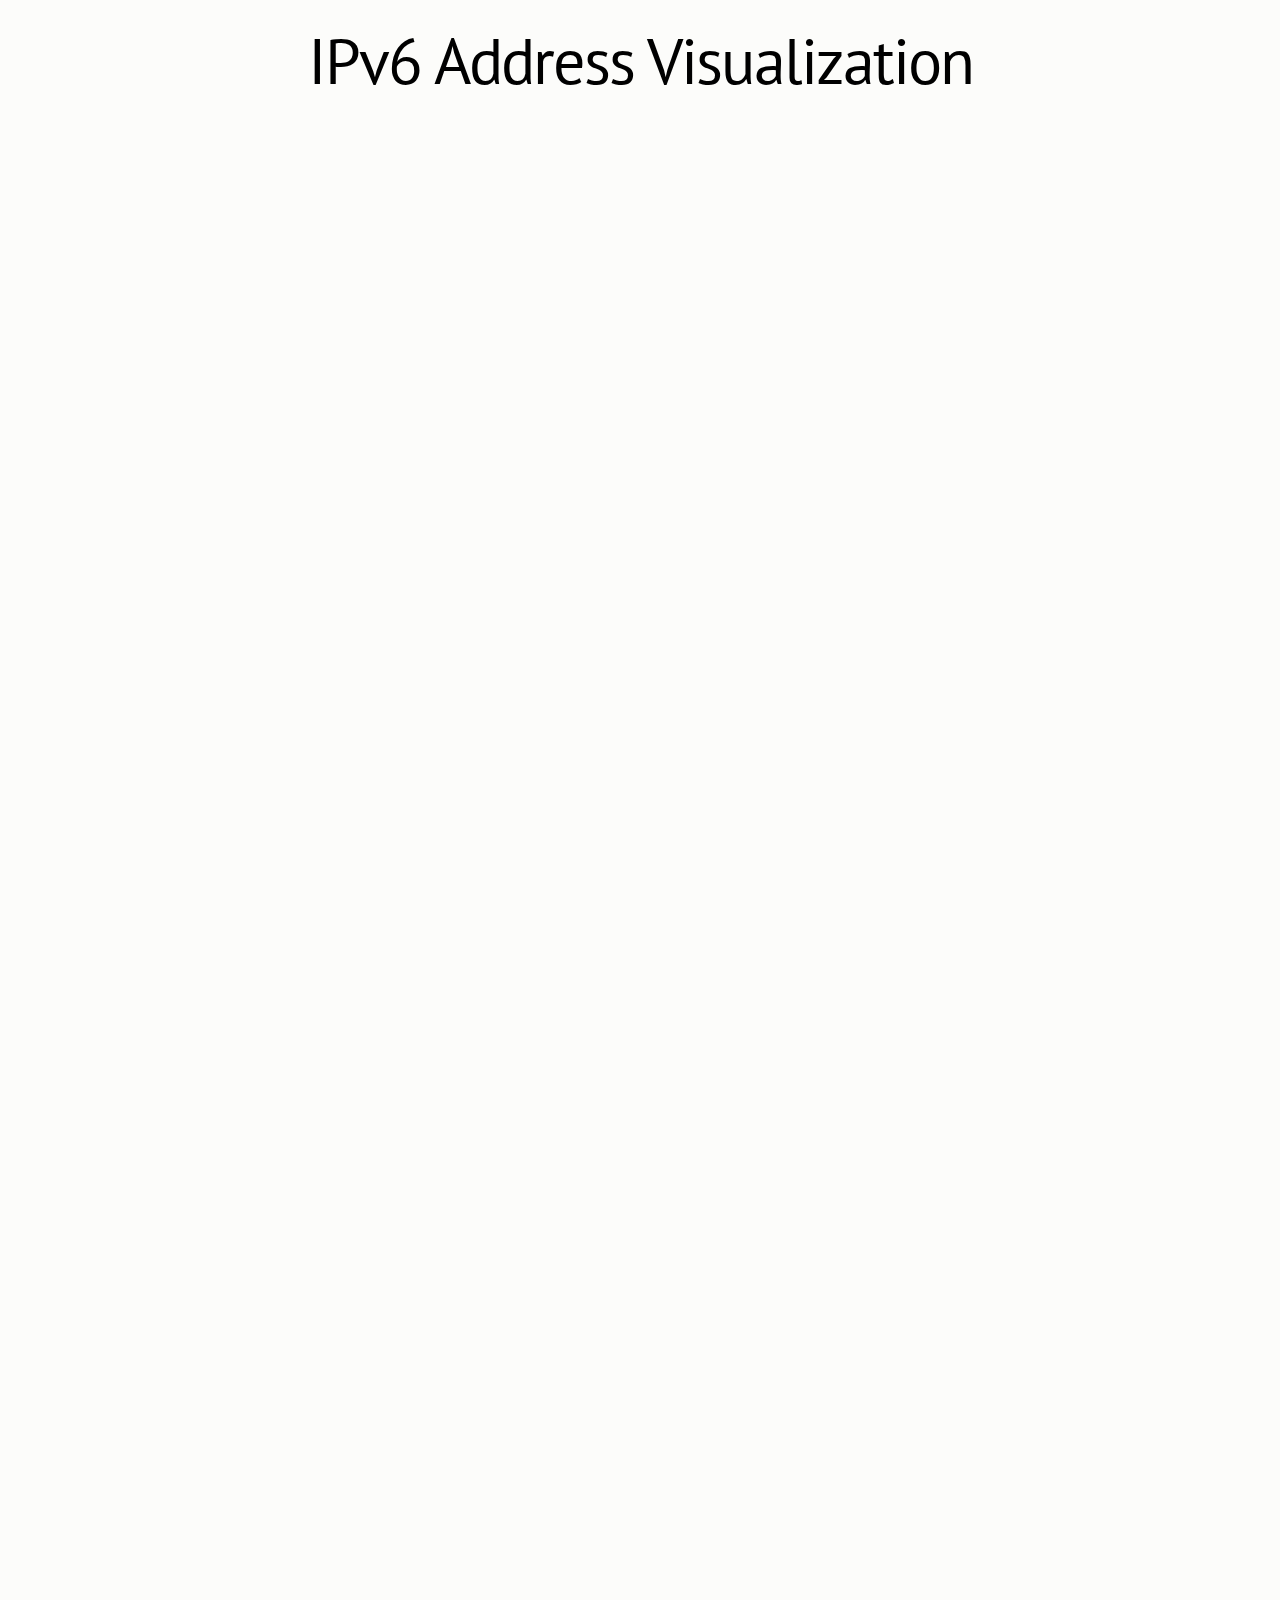
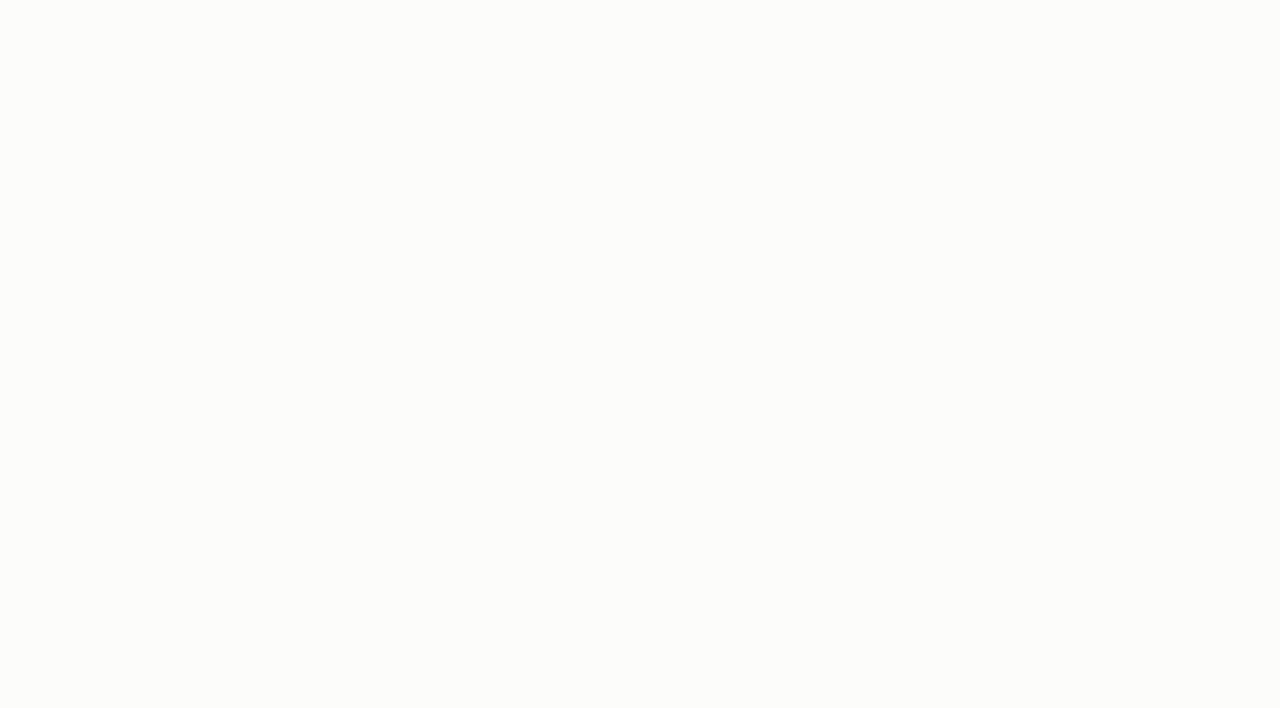
<file: sankeyGraphing/Files/index.html>
<!DOCTYPE html>  <html class="ocks-org do-not-copy"><head><meta http-equiv="Content-Type" content="text/html; charset=UTF-8"><meta charset="utf-8"> <title>IPv6 Address Visualization </title> <style>  @import url(../css/style.css?aea6f0a);  #chart {   margin: 100px;    }  .node rect {   cursor: move;   fill-opacity: .9;   shape-rendering: crispEdges; }  .node text {   pointer-events: none;   text-shadow: 0 1px 0 #fff; }  .link {   fill: none;   stroke: #000;   stroke-opacity: .2; }  .link:hover {   stroke-opacity: .5; } body{ width: auto !important; text-align: center;}  </style> </head>   <body>  <h1>IPv6 Address Visualization </h1>  <p id="chart"> </p>   <script src="../js/d3.v2.min.js" charset="utf-8"></script> <script src="../js/sankey.js"></script> <script>  var margin = {top: 1, right: 1, bottom: 6, left: 1},     width = 7500 - margin.left - margin.right,     height = 2000 - margin.top - margin.bottom;  var formatNumber = d3.format(",.0f"),     format = function(d) { return formatNumber(d) + " Node"; },     color = "blue";  var svg = d3.select("#chart").append("svg")     .attr("width", width + margin.left + margin.right)     .attr("height", height + margin.top + margin.bottom)   .append("g")     .attr("transform", "translate(" + margin.left + "," + margin.top + ")");  var sankey = d3.sankey()     .nodeWidth(100)     .nodePadding(50)     .size([width, height]);  var path = sankey.link();  d3.json("40SecondHalf.json", function(energy) {    sankey       .nodes(energy.nodes)       .links(energy.links)       .layout(32);    var link = svg.append("g").selectAll(".link")       .data(energy.links)     .enter().append("path")       .attr("class", "link")       .attr("d", path)       .style("stroke-width", function(d) { return Math.max(1, d.dy); })       .sort(function(a, b) { return b.dy - a.dy; });    link.append("title")       .text(function(d) { return d.source.name + " → " + d.target.name + "\n" + format(d.value); });    var node = svg.append("g").selectAll(".node")       .data(energy.nodes)     .enter().append("g")       .attr("class", "node")       .attr("transform", function(d) { return "translate(" + d.x + "," + d.y + ")"; })     .call(d3.behavior.drag()       .origin(function(d) { return d; })       .on("dragstart", function() { this.parentNode.appendChild(this); })       .on("drag", dragmove));    node.append("rect")       .attr("height", function(d) { return d.dy; })       .attr("width", sankey.nodeWidth())       .style("fill", function(d) { return d.color = "blue"; })       .style("stroke", function(d) { return d3.rgb("blue").darker(2); })     .append("title")       .text(function(d) { return d.name + "\n" + format(d.value); });    node.append("text")       .attr("x", -6)       .attr("y", function(d) { return d.dy / 2; })       .attr("dy", ".35em")       .attr("text-anchor", "end")       .attr("transform", null)       .text(function(d) { return d.name; })     .filter(function(d) { return d.x < width / 2; })       .attr("x", 6 + sankey.nodeWidth())       .attr("text-anchor", "start");    function dragmove(d) {     d3.select(this).attr("transform", "translate(" + d.x + "," + (d.y = Math.max(0, Math.min(height - d.dy, d3.event.y))) + ")");     sankey.relayout();     link.attr("d", path);   } });  </script>  </body></html>
</file>
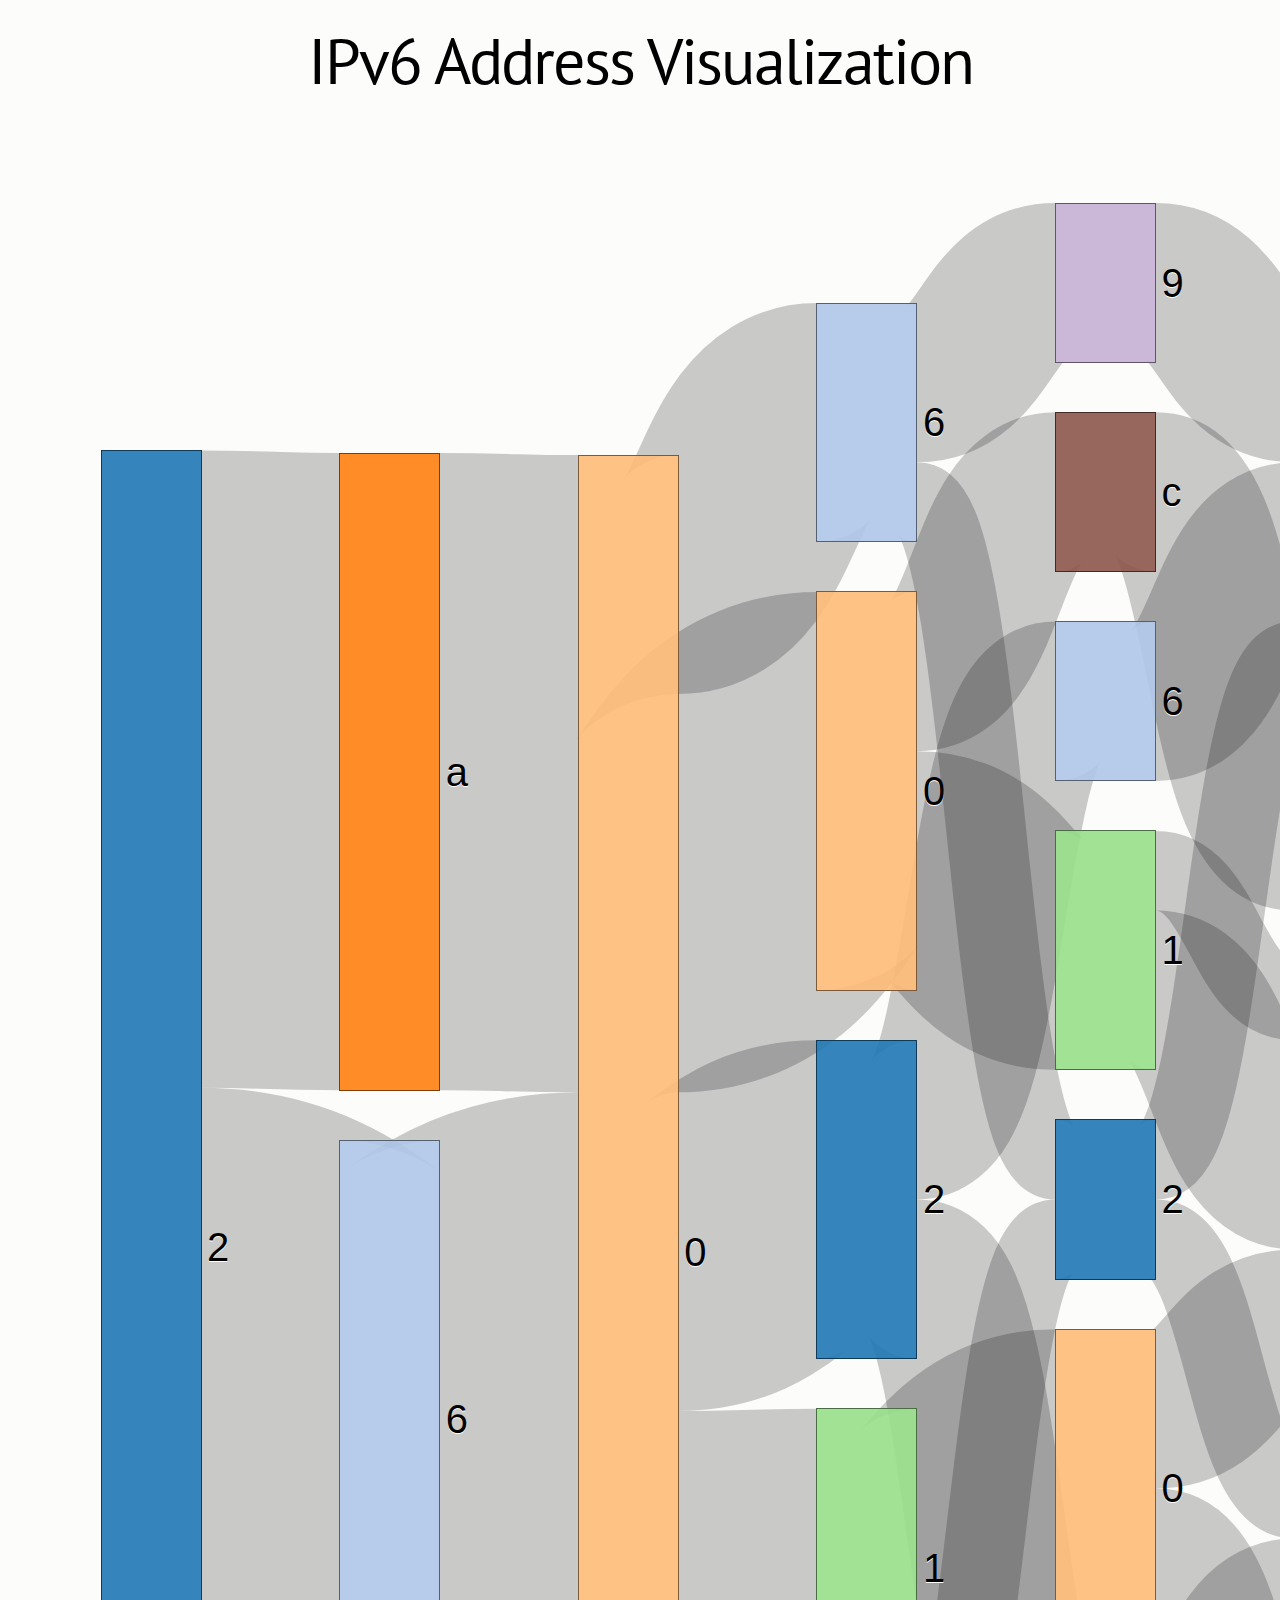
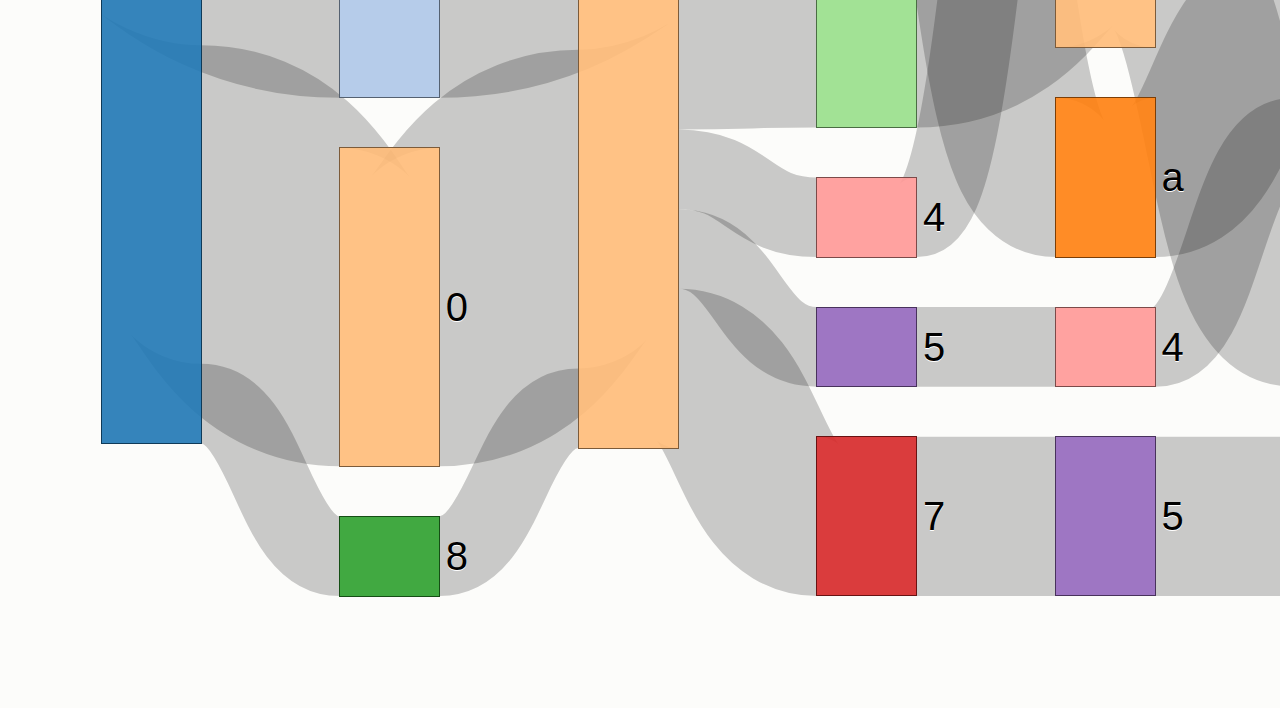
<file: sankeyGraphing/Files/index (copy).html>
<!DOCTYPE html>  <html class="ocks-org do-not-copy"><head><meta http-equiv="Content-Type" content="text/html; charset=UTF-8"><meta charset="utf-8"> <title>IPv6 Address Visualization </title> <style>  @import url(../css/style.css?aea6f0a);  #chart {   margin: 100px;    }  .node rect {   cursor: move;   fill-opacity: .9;   shape-rendering: crispEdges; }  .node text {   pointer-events: none;   text-shadow: 0 1px 0 #fff; }  .link {   fill: none;   stroke: #000;   stroke-opacity: .2; }  .link:hover {   stroke-opacity: .5; } body{ width: auto !important; text-align: center;}  </style> </head>   <body>  <h1>IPv6 Address Visualization </h1>  <p id="chart"> </p>   <script src="../js/d3.v2.min.js" charset="utf-8"></script> <script src="../js/sankey.js"></script> <script>  var margin = {top: 1, right: 1, bottom: 6, left: 1},     width = 7500 - margin.left - margin.right,     height = 2000 - margin.top - margin.bottom;  var formatNumber = d3.format(",.0f"),     format = function(d) { return formatNumber(d) + " Node"; },     color = d3.scale.category20();  var svg = d3.select("#chart").append("svg")     .attr("width", width + margin.left + margin.right)     .attr("height", height + margin.top + margin.bottom)   .append("g")     .attr("transform", "translate(" + margin.left + "," + margin.top + ")");  var sankey = d3.sankey()     .nodeWidth(100)     .nodePadding(50)     .size([width, height]);  var path = sankey.link();  d3.json("sankeyGraphJSON", function(energy) {    sankey       .nodes(energy.nodes)       .links(energy.links)       .layout(32);    var link = svg.append("g").selectAll(".link")       .data(energy.links)     .enter().append("path")       .attr("class", "link")       .attr("d", path)       .style("stroke-width", function(d) { return Math.max(1, d.dy); })       .sort(function(a, b) { return b.dy - a.dy; });    link.append("title")       .text(function(d) { return d.source.name + " → " + d.target.name + "\n" + format(d.value); });    var node = svg.append("g").selectAll(".node")       .data(energy.nodes)     .enter().append("g")       .attr("class", "node")       .attr("transform", function(d) { return "translate(" + d.x + "," + d.y + ")"; })     .call(d3.behavior.drag()       .origin(function(d) { return d; })       .on("dragstart", function() { this.parentNode.appendChild(this); })       .on("drag", dragmove));    node.append("rect")       .attr("height", function(d) { return d.dy; })       .attr("width", sankey.nodeWidth())       .style("fill", function(d) { return d.color = color(d.name.replace(/ .*/, "")); })       .style("stroke", function(d) { return d3.rgb(d.color).darker(2); })     .append("title")       .text(function(d) { return d.name + "\n" + format(d.value); });    node.append("text")       .attr("x", -6)       .attr("y", function(d) { return d.dy / 2; })       .attr("dy", ".35em")       .attr("text-anchor", "end")       .attr("transform", null)       .text(function(d) { return d.name; })     .filter(function(d) { return d.x < width / 2; })       .attr("x", 6 + sankey.nodeWidth())       .attr("text-anchor", "start");    function dragmove(d) {     d3.select(this).attr("transform", "translate(" + d.x + "," + (d.y = Math.max(0, Math.min(height - d.dy, d3.event.y))) + ")");     sankey.relayout();     link.attr("d", path);   } });  </script>  </body></html>
</file>
